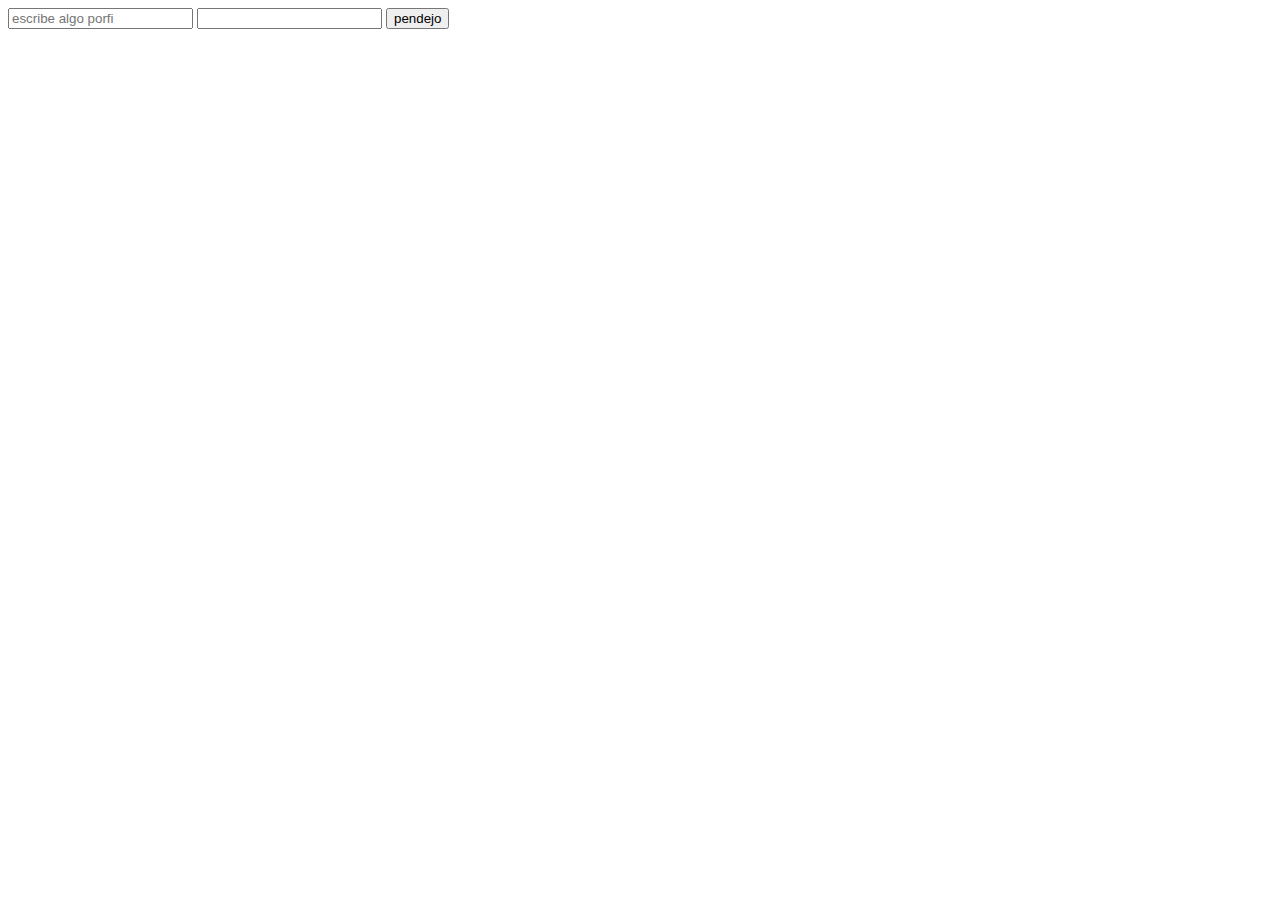
<file: region-del-pacifico-nicaragua/archivos html/forms.html>
<!DOCTYPE html>
<html lang="en">
<head>
    <meta charset="UTF-8">
    <meta name="viewport" content="width=device-width, initial-scale=1.0">
    <title>Document</title>
</head>
<body>
    <form>
        <input type="text" placeholder="escribe algo porfi">
        <input type="email" required>
        <input type="submit" value="pendejo">
    </form>
</body>
</html>
</file>
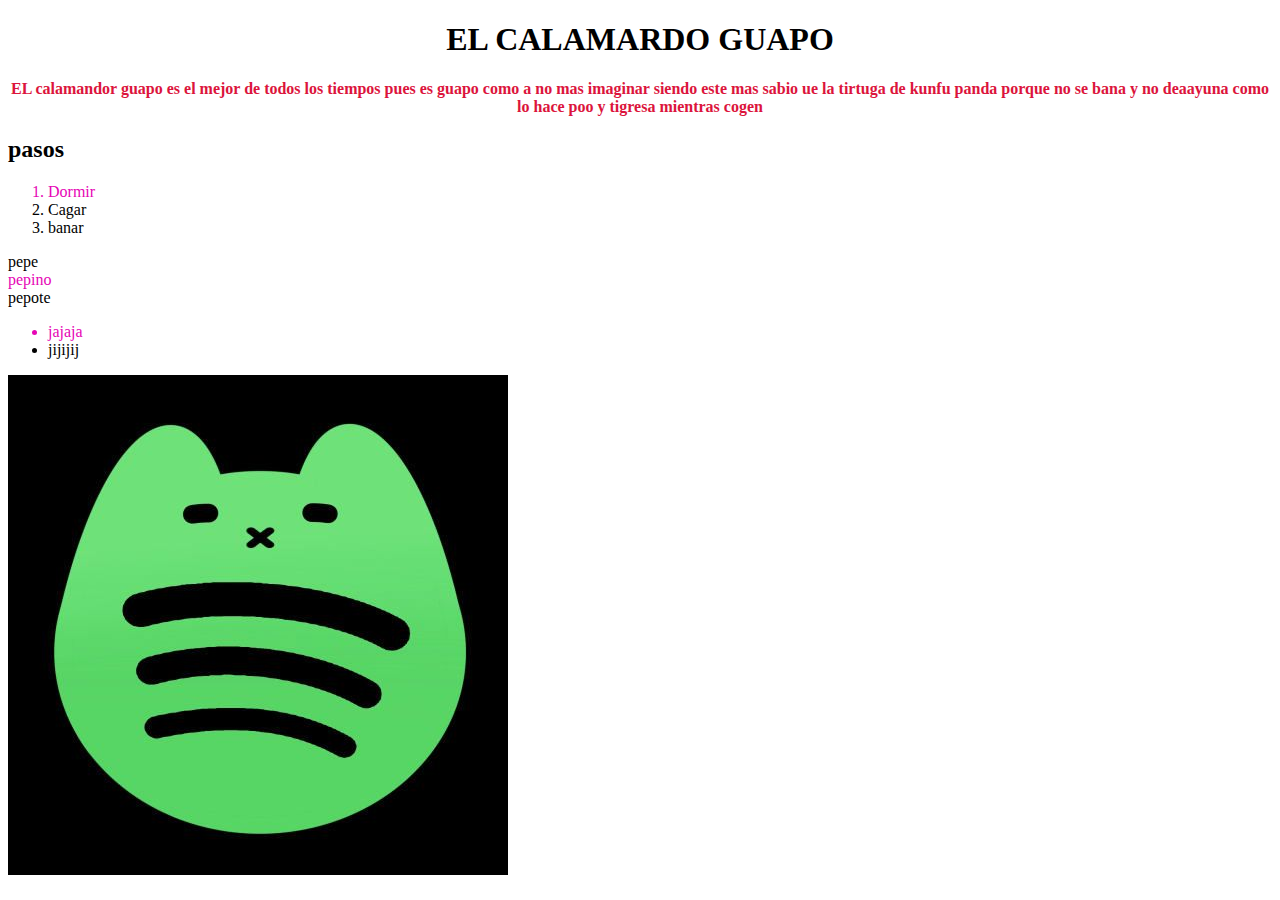
<file: region-del-pacifico-nicaragua/archivos html/lista.html>
<!DOCTYPE html>
<html>
    <head>
        <title>calamardo</title>
        <link rel="stylesheet" href="../archivos css/style.css">
    </head>
    <body>
        <h1>EL CALAMARDO GUAPO</h1>
        <p>EL calamandor guapo es el mejor de todos los tiempos pues es guapo como a no mas imaginar siendo este mas sabio ue la tirtuga de kunfu panda porque no se bana y no deaayuna como lo hace poo y tigresa  mientras cogen</p>
        <h2>pasos</h2>
        <ol>
            <li class="pepe">Dormir</li>
            <li>Cagar</li>
            <li>banar</li>
        </ol>
        <dl>
            <li>pepe</li>
            <li class="pepe">pepino</li>
            <li>pepote</li>
        </dl>
        <ul>
            <li class="pepe">jajaja</li>
            <li>jijijij</li>
        </ul>
        <img src="../Imagenes/berrymish.jpeg" alt="gatito uwu" title="uwu">
    </body>
</html>
</file>
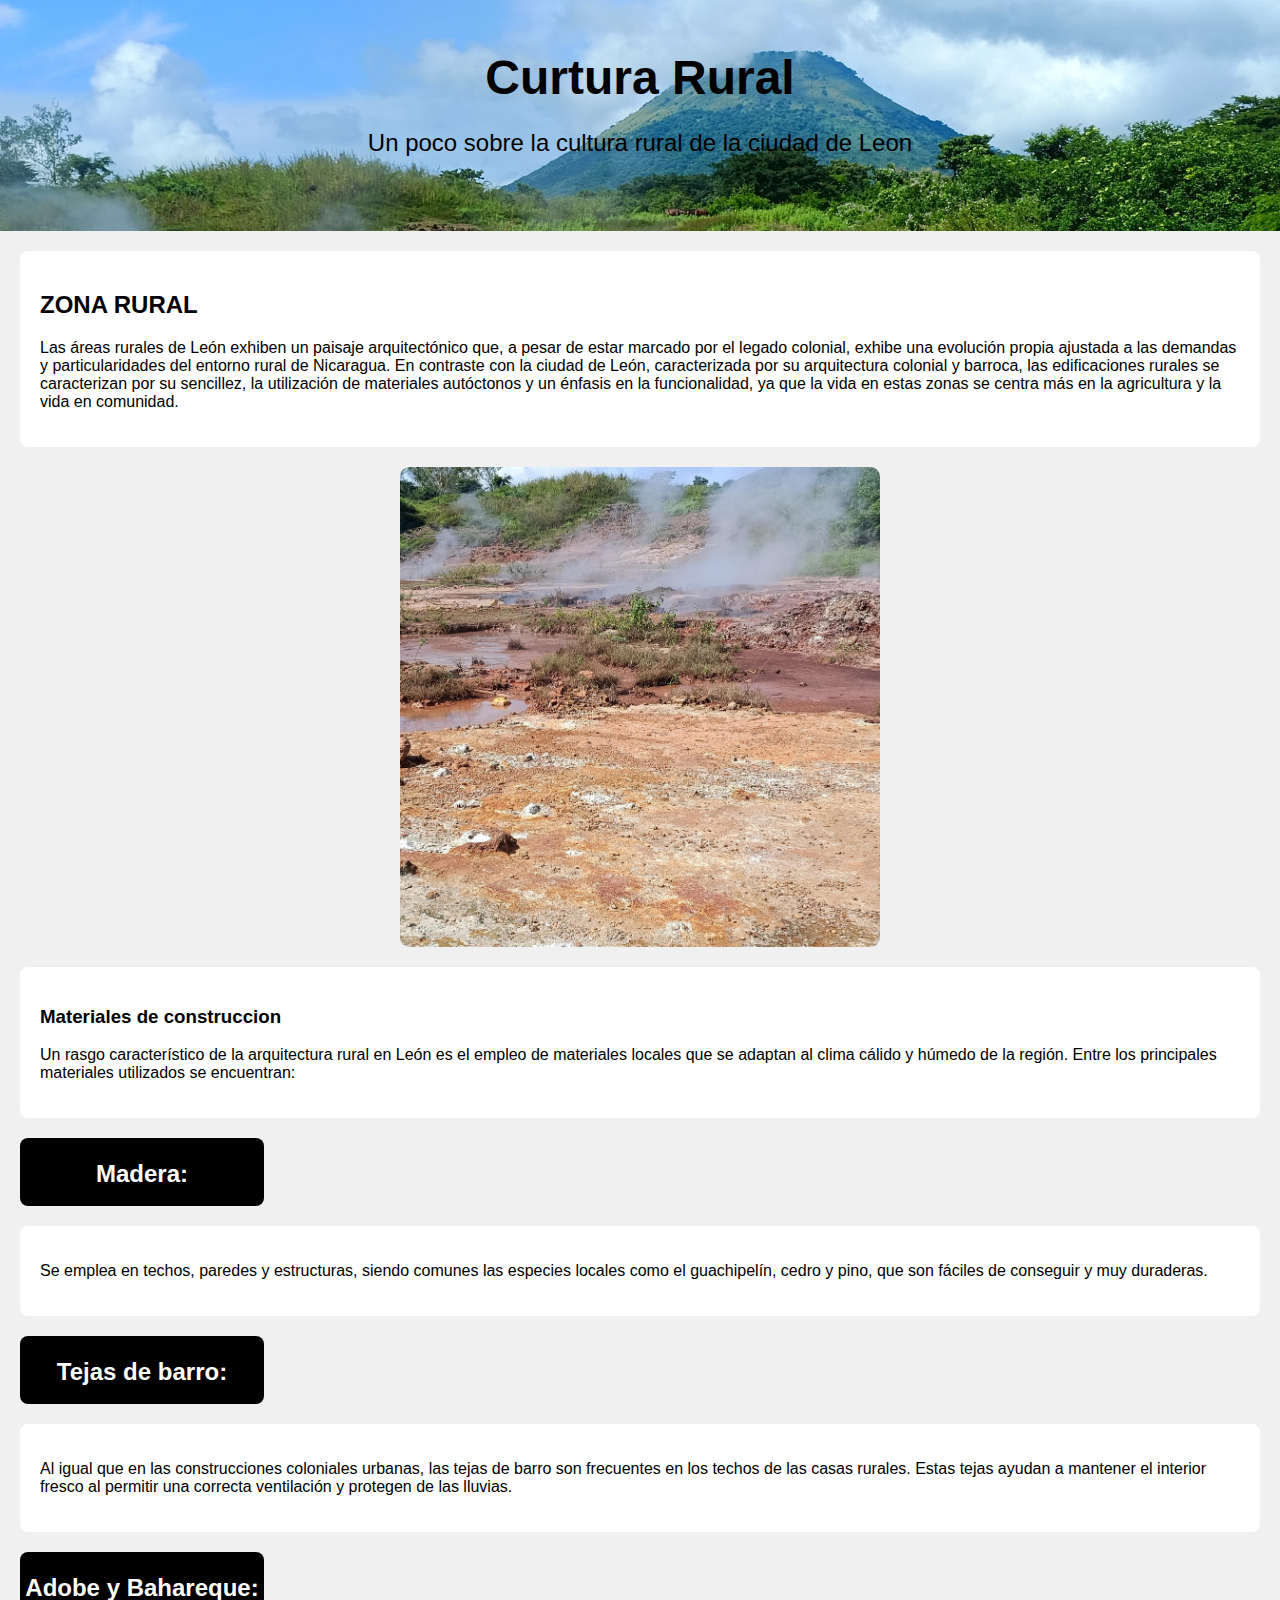
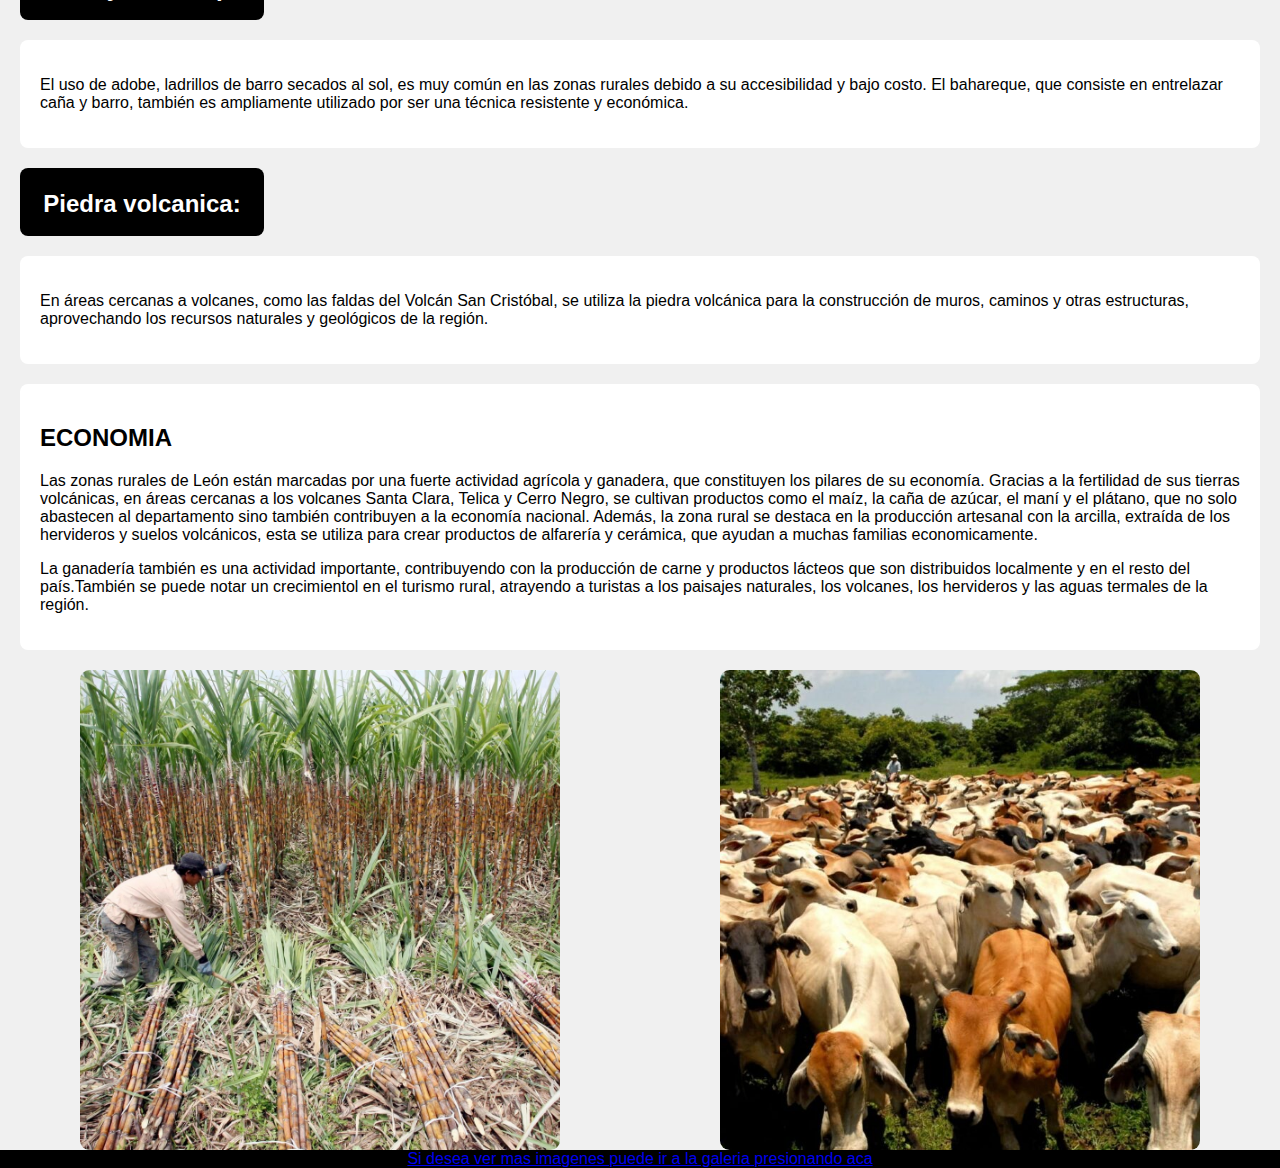
<file: region-del-pacifico-nicaragua/Archivos principales/htmlcodes/culturarural.html>
<!DOCTYPE html>
<head>
    <title>Cultura Rural</title>
    <link rel="stylesheet" href="../csscodes/styleculturarural.css">
</head>
<body>
    <header>
        <h1>Curtura Rural</h1>
        <p>Un poco sobre la cultura rural de la ciudad de Leon</p>
    </header>
    <section >
        <h2>ZONA RURAL</h2>
        <p>Las áreas rurales de León exhiben un paisaje arquitectónico que, a pesar de estar marcado por el legado colonial, exhibe una evolución propia ajustada a las demandas y particularidades del entorno rural de Nicaragua. En contraste con la ciudad de León, caracterizada por su arquitectura colonial y barroca, las edificaciones rurales se caracterizan por su sencillez, la utilización de materiales autóctonos y un énfasis en la funcionalidad, ya que la vida en estas zonas se centra más en la agricultura y la vida en comunidad.  </p>
    </section>
    <img src="../../Imagenes/leon-rural-02.jpg" alt="zonas rurales leon nicaragua">
    <section >
        <h3>Materiales de construccion</h3>
        <p>Un rasgo característico de la arquitectura rural en León es el empleo de materiales locales que se adaptan al clima cálido y húmedo de la región. Entre los principales materiales utilizados se encuentran: </p>
    </section>
    <div class="sub"><h2>Madera:</h2></div>
    <div class="materiales">
        <p>Se emplea en techos, paredes y estructuras, siendo comunes las especies locales como el guachipelín, cedro y pino, que son fáciles de conseguir y muy duraderas.
            
        </p>
    </div>
    <div class="sub"><h2>Tejas de barro:</h2></div>
    <div class="materiales">
        <p>Al igual que en las construcciones coloniales urbanas, las tejas de barro son frecuentes en los techos de las casas rurales. Estas tejas ayudan a mantener el interior fresco al permitir una correcta ventilación y protegen de las lluvias.

        </p>
    </div>
    <div class="sub"><h2>Adobe y Bahareque:</h2></div>
    <div class="materiales">
        <p>El uso de adobe, ladrillos de barro secados al sol, es muy común en las zonas rurales debido a su accesibilidad y bajo costo. El bahareque, que consiste en entrelazar caña y barro, también es ampliamente utilizado por ser una técnica resistente y económica.

        </p>
    </div>
    <div class="sub"><h2>Piedra volcanica:</h2></div>
    <div class="materiales">
        <p>En áreas cercanas a volcanes, como las faldas del Volcán San Cristóbal, se utiliza la piedra volcánica para la construcción de muros, caminos y otras estructuras, aprovechando los recursos naturales y geológicos de la región.

        </p>
    </div>
    <section >
        <h2>ECONOMIA</h2>
        <p>Las zonas rurales de León están marcadas por una fuerte actividad agrícola y ganadera, que constituyen los pilares de su economía. Gracias a la fertilidad de sus tierras volcánicas, en áreas cercanas a los volcanes Santa Clara, Telica y Cerro Negro, se cultivan productos como el maíz, la caña de azúcar, el maní y el plátano, que no solo abastecen al departamento sino también contribuyen a la economía nacional. Además, la zona rural se destaca en la producción artesanal con la arcilla, extraída de los hervideros y suelos volcánicos, esta se utiliza para crear productos de alfarería y cerámica, que ayudan a muchas familias economicamente. 

        </p>
        <p>La ganadería también es una actividad importante, contribuyendo con la producción de carne y productos lácteos que son distribuidos localmente y en el resto del país.También se puede notar un crecimientol en el turismo rural, atrayendo a turistas a los paisajes naturales, los volcanes, los hervideros y las aguas termales de la región. 

        </p>
    </section>
    <div class="imagenes-zonas-rurales">
        <img src="../../Imagenes/leon-rural-01.jpg" alt="zonas rurales leon nicaragua">
        <img src="../../Imagenes/leon-rural-03.jpg" alt="zonas rurales leon nicaragua">
    </div>
    <div class="sugerencia-ir-a-galeria">
        <a href="galeria.html">Si desea ver mas imagenes puede ir a la galeria presionando aca</a>
    </div>
</body>
</html>
</file>
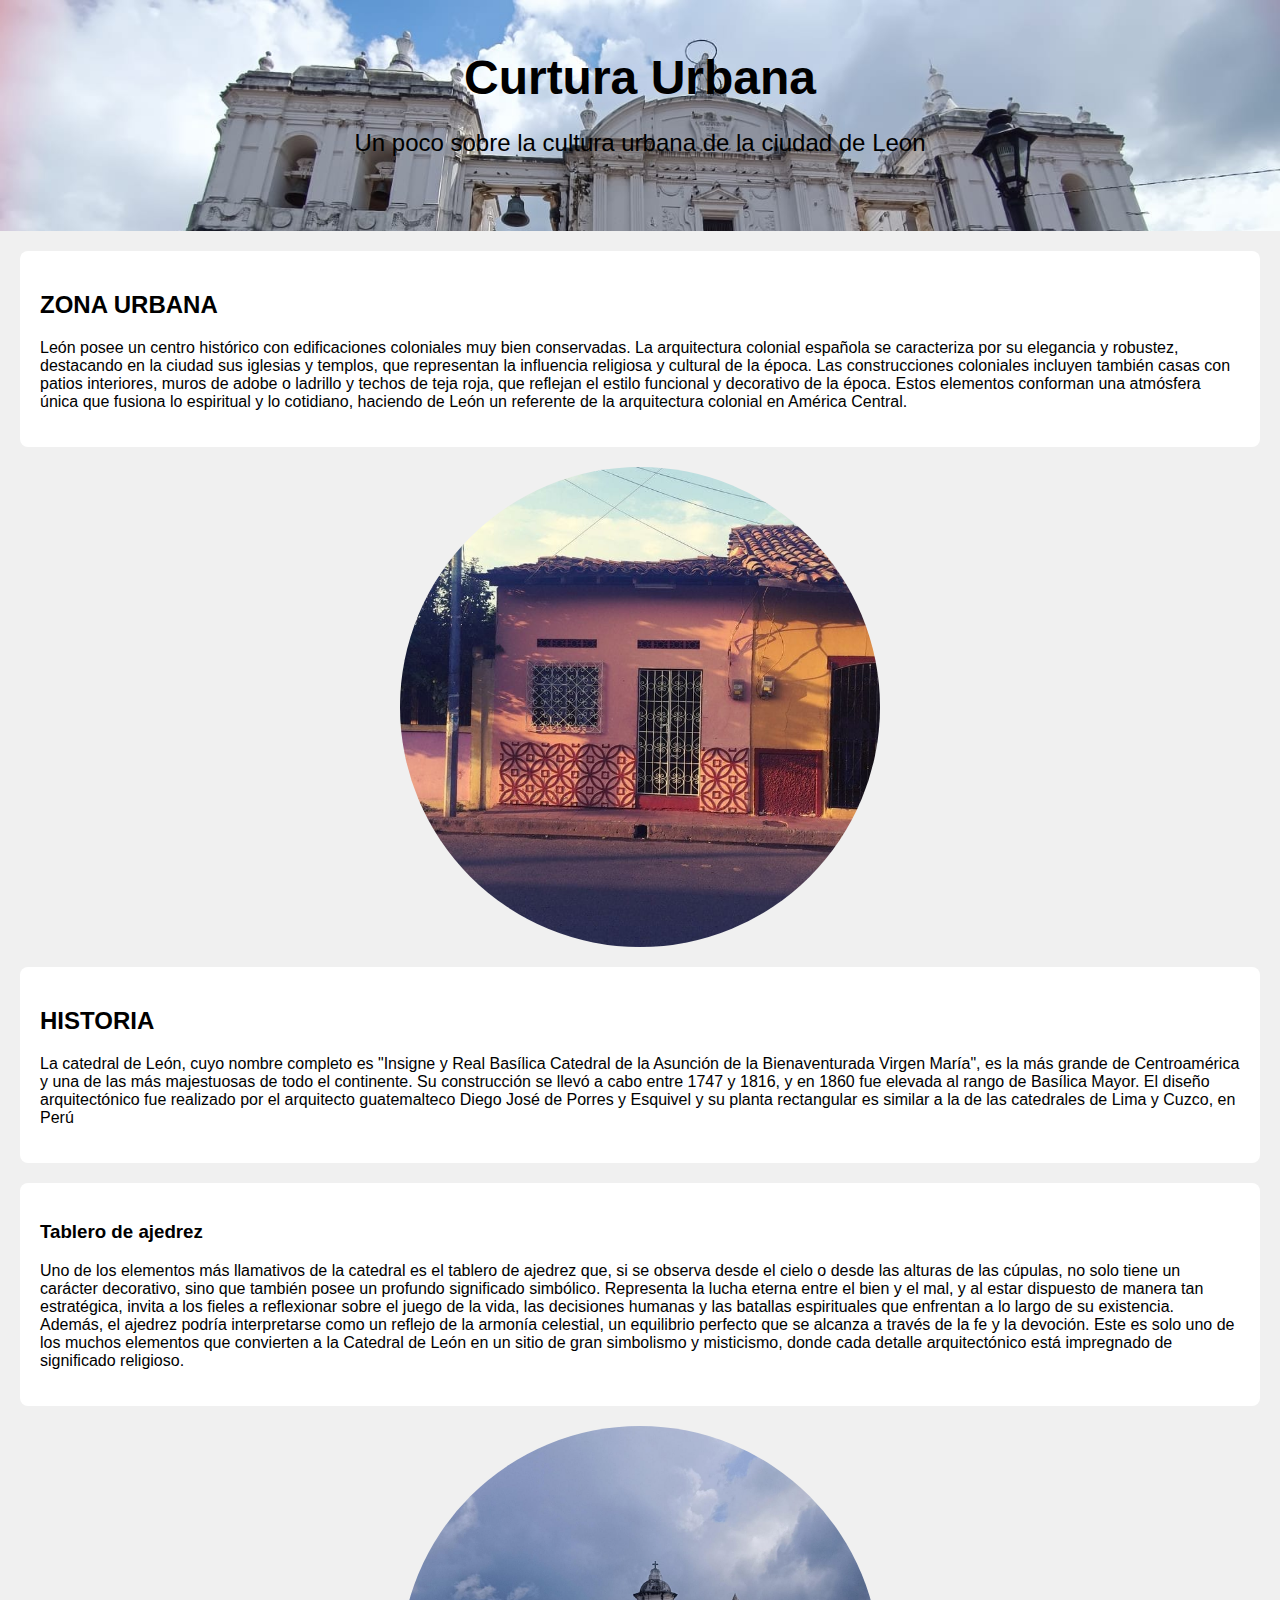
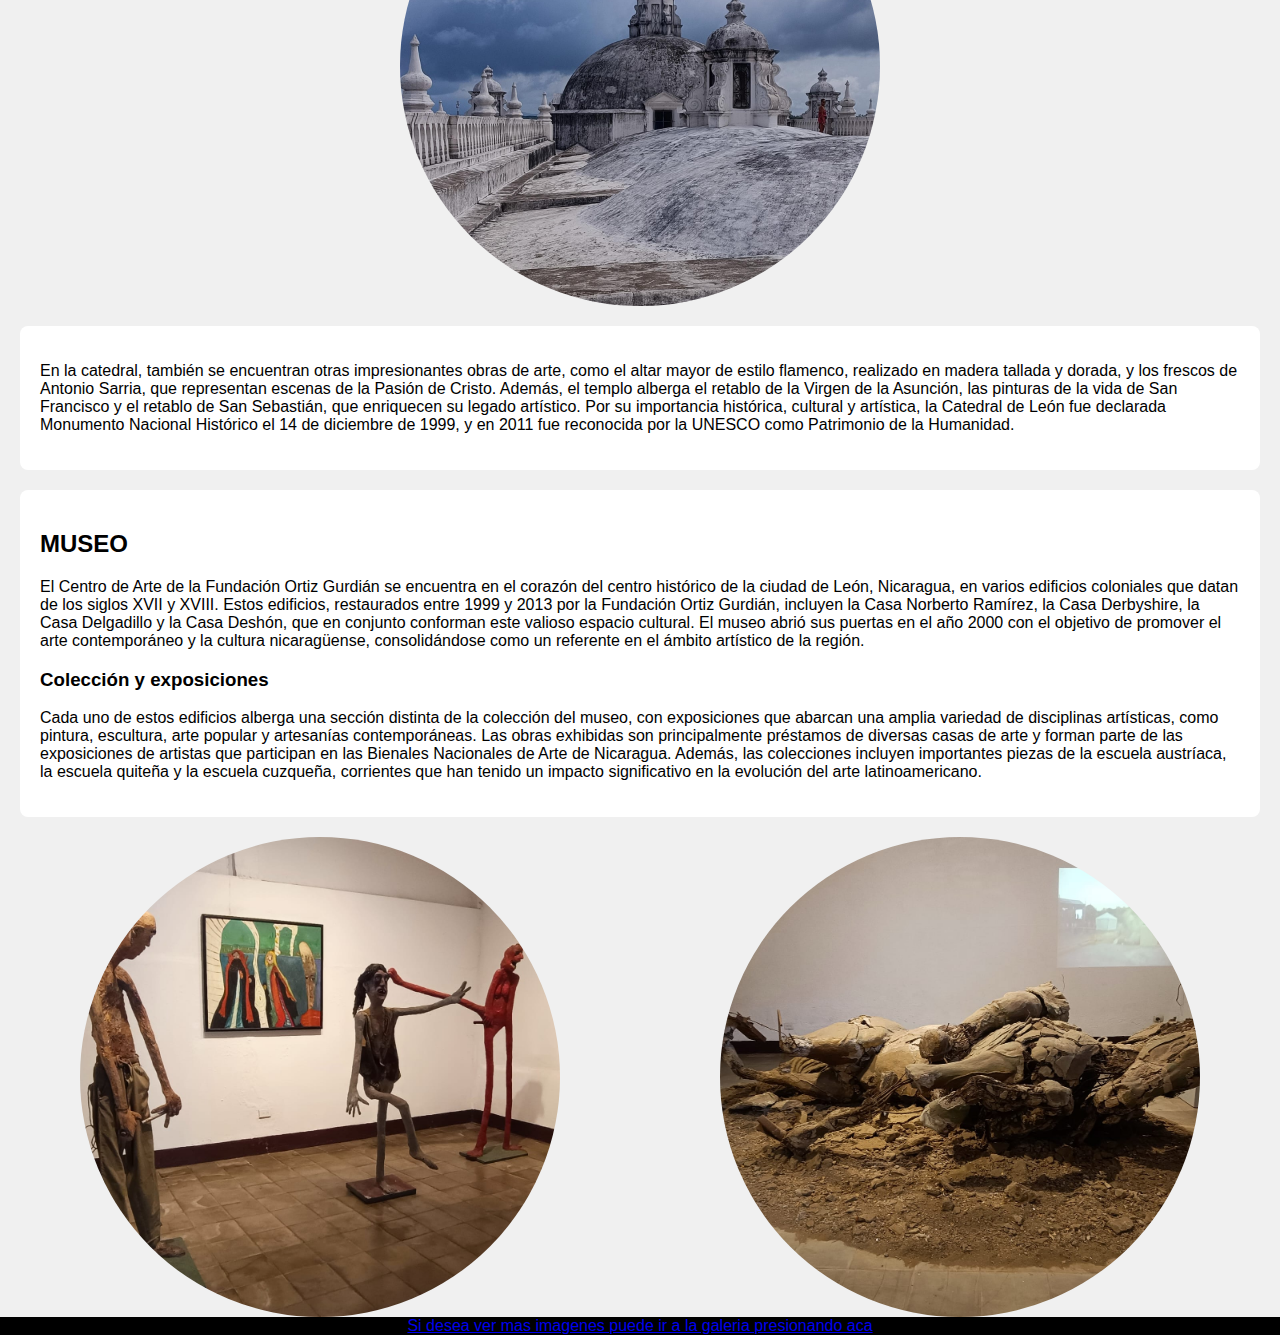
<file: region-del-pacifico-nicaragua/Archivos principales/htmlcodes/culturaurbana.html>
<!DOCTYPE html>
<head>
    <title>Cultura Urbana</title>
    <link rel="stylesheet" href="../csscodes/styleculturaurbana.css">
</head>
<body>
    <header>
        <h1>Curtura Urbana</h1>
        <p>Un poco sobre la cultura urbana de la ciudad de Leon</p>
    </header>
    <section >
        <h2>ZONA URBANA</h2>
        <p>León posee un centro histórico con edificaciones coloniales muy bien conservadas. La arquitectura colonial española se caracteriza por su elegancia y robustez, destacando en la ciudad sus iglesias y templos, que representan la influencia religiosa y cultural de la época. Las construcciones coloniales incluyen también casas con patios interiores, muros de adobe o ladrillo y techos de teja roja, que reflejan el estilo funcional y decorativo de la época. Estos elementos conforman una atmósfera única que fusiona lo espiritual y lo cotidiano, haciendo de León un referente de la arquitectura colonial en América Central.</p>
    </section>
    <img src="../../Imagenes/casa-urbana-leon-01.jpg" alt="casa urbaa de leon nicaragua">
    <section >
        <h2>HISTORIA</h2>
        <p>La catedral de León, cuyo nombre completo es "Insigne y Real Basílica Catedral de la Asunción de la Bienaventurada Virgen María", es la más grande de Centroamérica y una de las más majestuosas de todo el continente. Su construcción se llevó a cabo entre 1747 y 1816, y en 1860 fue elevada al rango de Basílica Mayor. 

            El diseño arquitectónico fue realizado por el arquitecto guatemalteco Diego José de Porres y Esquivel y su planta rectangular es similar a la de las catedrales de Lima y Cuzco, en Perú
        </p>
    </section>
    <section >
        <h3>Tablero de ajedrez</h3>
        <p>Uno de los elementos más llamativos de la catedral es el tablero de ajedrez que, si se observa desde el cielo o desde las alturas de las cúpulas, no solo tiene un carácter decorativo, sino que también posee un profundo significado simbólico. Representa la lucha eterna entre el bien y el mal, y al estar dispuesto de manera tan estratégica, invita a los fieles a reflexionar sobre el juego de la vida, las decisiones humanas y las batallas espirituales que enfrentan a lo largo de su existencia. 

            Además, el ajedrez podría interpretarse como un reflejo de la armonía celestial, un equilibrio perfecto que se alcanza a través de la fe y la devoción. Este es solo uno de los muchos elementos que convierten a la Catedral de León en un sitio de gran simbolismo y misticismo, donde cada detalle arquitectónico está impregnado de significado religioso. 
        </p>
    </section>
        <img src="../../Imagenes/construccion-catedral.jpg" alt="tablero de ajedrez representado en la catedral de leon nicaragua">
        <section >
            <p>En la catedral, también se encuentran otras impresionantes obras de arte, como el altar mayor de estilo flamenco, realizado en madera tallada y dorada, y los frescos de Antonio Sarria, que representan escenas de la Pasión de Cristo. Además, el templo alberga el retablo de la Virgen de la Asunción, las pinturas de la vida de San Francisco y el retablo de San Sebastián, que enriquecen su legado artístico. 

                Por su importancia histórica, cultural y artística, la Catedral de León fue declarada Monumento Nacional Histórico el 14 de diciembre de 1999, y en 2011 fue reconocida por la UNESCO como Patrimonio de la Humanidad. </p>
        </section>
    <section >
        <h2>MUSEO</h2>
        <p>El Centro de Arte de la Fundación Ortiz Gurdián se encuentra en el corazón del centro histórico de la ciudad de León, Nicaragua, en varios edificios coloniales que datan de los siglos XVII y XVIII. Estos edificios, restaurados entre 1999 y 2013 por la Fundación Ortiz Gurdián, incluyen la Casa Norberto Ramírez, la Casa Derbyshire, la Casa Delgadillo y la Casa Deshón, que en conjunto conforman este valioso espacio cultural. El museo abrió sus puertas en el año 2000 con el objetivo de promover el arte contemporáneo y la cultura nicaragüense, consolidándose como un referente en el ámbito artístico de la región. 

        </p>
        <h3>Colección y exposiciones</h3>
        <p>
            Cada uno de estos edificios alberga una sección distinta de la colección del museo, con exposiciones que abarcan una amplia variedad de disciplinas artísticas, como pintura, escultura, arte popular y artesanías contemporáneas. Las obras exhibidas son principalmente préstamos de diversas casas de arte y forman parte de las exposiciones de artistas que participan en las Bienales Nacionales de Arte de Nicaragua. Además, las colecciones incluyen importantes piezas de la escuela austríaca, la escuela quiteña y la escuela cuzqueña, corrientes que han tenido un impacto significativo en la evolución del arte latinoamericano. 
        </p>
    </section>
    <div class="imagenes-finales-museo">
        <img src="../../Imagenes/museo-leon-01.jpg" alt="exhibiciones del museo">
        <img src="../../Imagenes/museo-leon-02.jpg" alt="exhibiciones del museo">
    </div>
    <div class="sugerencia-ir-a-galeria">
        <a href="galeria.html">Si desea ver mas imagenes puede ir a la galeria presionando aca</a>
    </div>
</body>
</html>
</file>
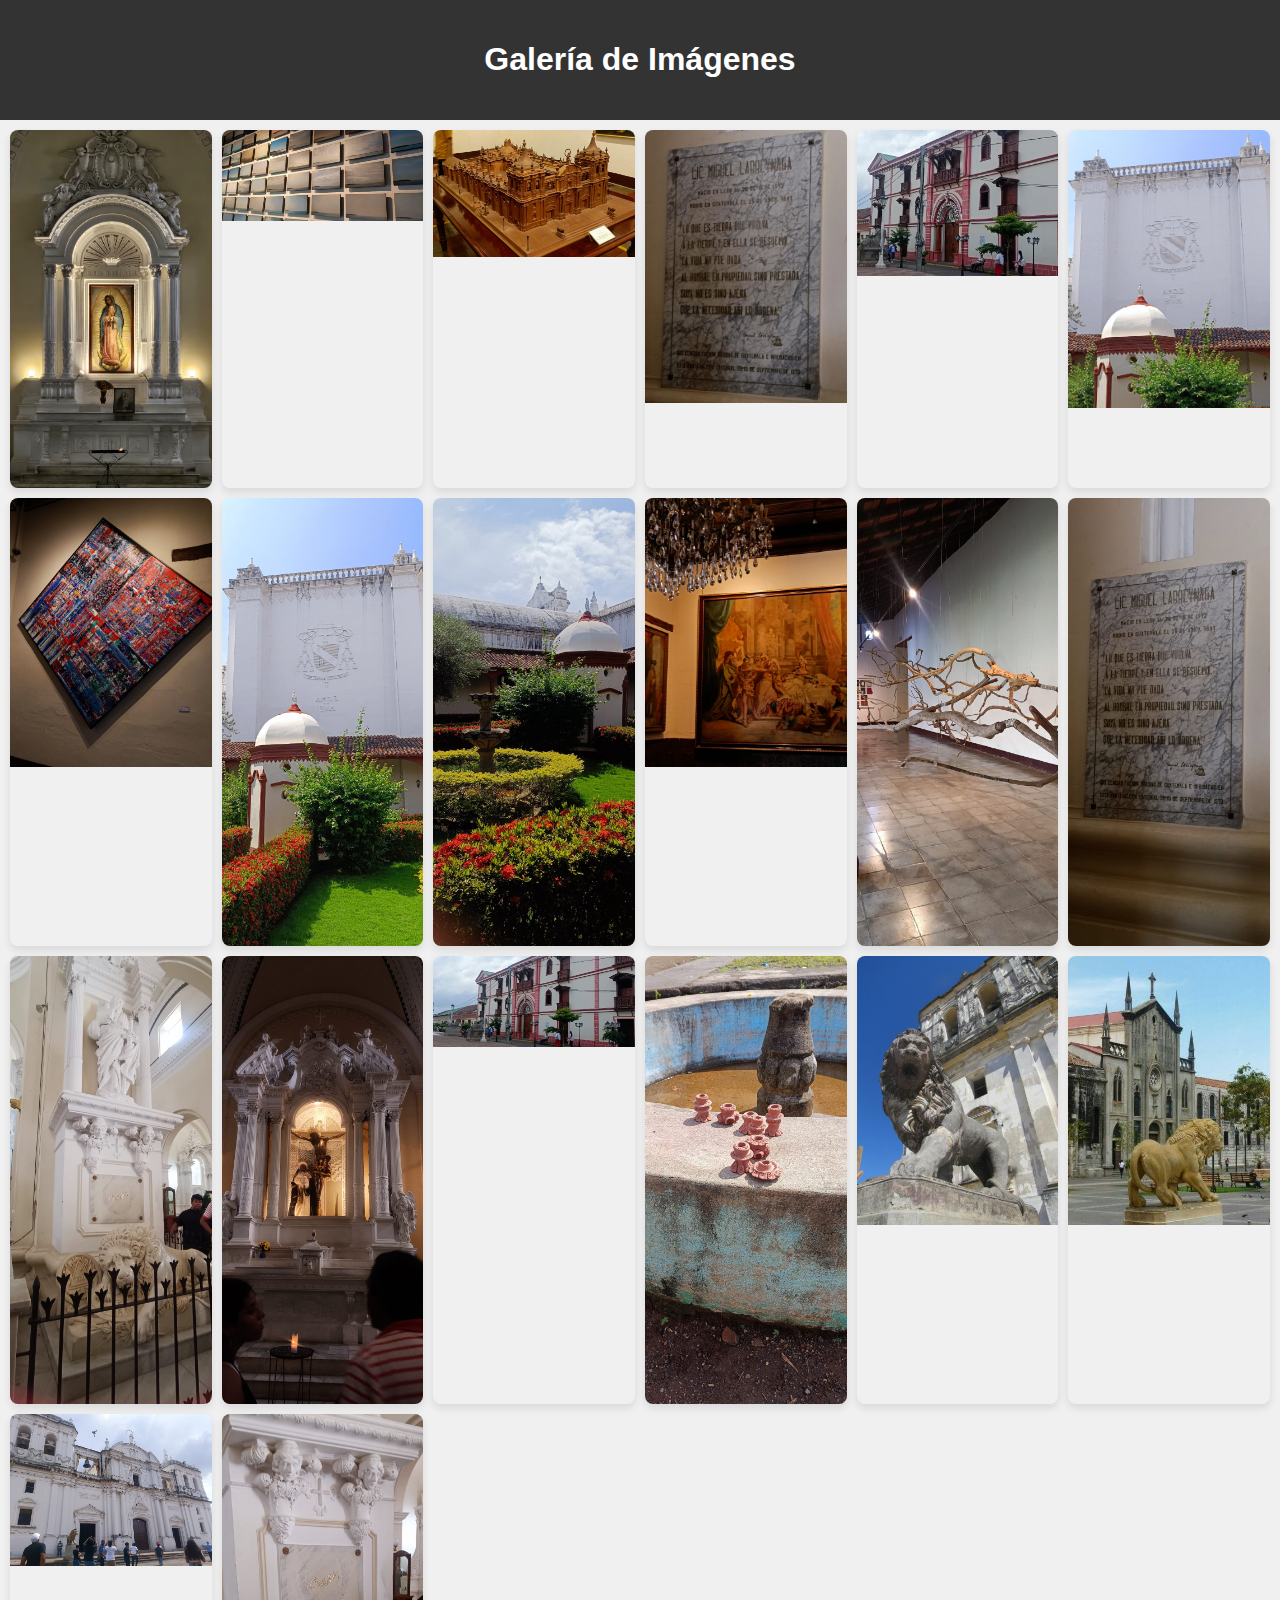
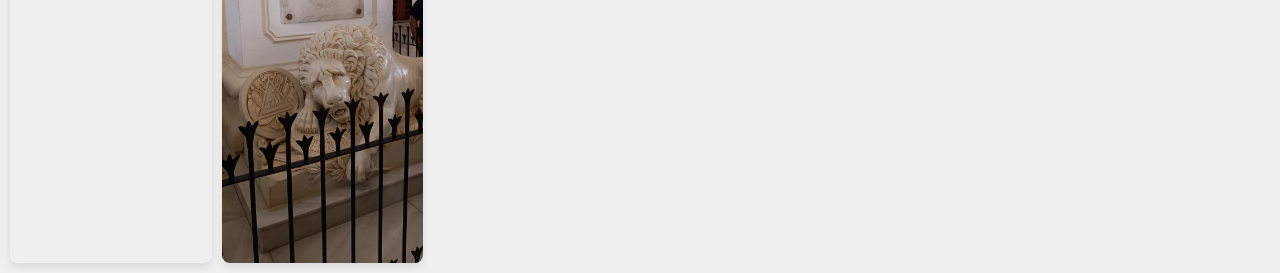
<file: region-del-pacifico-nicaragua/Archivos principales/htmlcodes/galeria.html>
<!DOCTYPE html>
<html lang="es">
<head>
    <meta charset="UTF-8">
    <meta name="viewport" content="width=device-width, initial-scale=1.0">
    <title>Galería de Imágenes</title>
    <link rel="stylesheet" href="../csscodes/stylesgalery.css">
</head>
<body>
    <header>
        <h1>Galería de Imágenes</h1>
    </header>
    <div class="gallery-container">
        <div class="gallery-item"><img src="../../Imagenes/imagenes-museo/IMG-20241110-WA0018.jpg" alt="Imagen 1"></div>
        <div class="gallery-item"><img src="../../Imagenes/imagenes-museo/IMG-20241110-WA0026.jpg" alt="Imagen 2"></div>
        <div class="gallery-item"><img src="../../Imagenes/imagenes-museo/IMG-20241110-WA0028.jpg" alt="Imagen 3"></div>
        <div class="gallery-item"><img src="../../Imagenes/imagenes-museo/IMG-20241110-WA0031.jpg" alt="Imagen 4"></div>
        <div class="gallery-item"><img src="../../Imagenes/imagenes-museo/IMG-20241110-WA0035.jpg" alt="Imagen 5"></div>
        <div class="gallery-item"><img src="../../Imagenes/imagenes-museo/IMG-20241110-WA0036.jpg" alt="Imagen 6"></div>
        <div class="gallery-item"><img src="../../Imagenes/imagenes-museo/IMG-20241111-WA0002.jpg" alt="Imagen 7"></div>
        <div class="gallery-item"><img src="../../Imagenes/imagenes-museo/IMG-20241111-WA0003.jpg" alt="Imagen 8"></div>
        <div class="gallery-item"><img src="../../Imagenes/imagenes-museo/IMG-20241111-WA0004.jpg" alt="Imagen 9"></div>
        <div class="gallery-item"><img src="../../Imagenes/imagenes-museo/IMG-20241111-WA0005.jpg" alt="Imagen 10"></div>
        <div class="gallery-item"><img src="../../Imagenes/imagenes-museo/IMG-20241111-WA0006.jpg" alt="Imagen 11"></div>
        <div class="gallery-item"><img src="../../Imagenes/imagenes-museo/IMG-20241111-WA0007.jpg" alt="Imagen 12"></div>
        <div class="gallery-item"><img src="../../Imagenes/imagenes-museo/IMG-20241111-WA0008.jpg" alt="Imagen 13"></div>
        <div class="gallery-item"><img src="../../Imagenes/imagenes-museo/IMG-20241111-WA0009.jpg" alt="Imagen 14"></div>
        <div class="gallery-item"><img src="../../Imagenes/imagenes-museo/IMG-20241111-WA0010.jpg" alt="Imagen 15"></div>
        <div class="gallery-item"><img src="../../Imagenes/imagenes-museo/IMG-20241111-WA0011.jpg" alt="Imagen 16"></div>
        <div class="gallery-item"><img src="../../Imagenes/imagenes-museo/IMG-20241111-WA0012.jpg" alt="Imagen 17"></div>
        <div class="gallery-item"><img src="../../Imagenes/imagenes-museo/IMG-20241111-WA0013.jpg" alt="Imagen 18"></div>
        <div class="gallery-item"><img src="../../Imagenes/imagenes-museo/IMG-20241111-WA0014.jpg" alt="Imagen 19"></div>
        <div class="gallery-item"><img src="../../Imagenes/imagenes-museo/IMG-20241111-WA0015.jpg" alt="Imagen 20"></div>
    </div>
</body>
</html>
</file>
<file: region-del-pacifico-nicaragua/archivos css/style.css>
p{
    color:crimson;
    font-weight: bold;
    text-align:center;
}
h1{
    text-align: center;
}
.pepe{
    color: rgb(230, 5, 181);
}
</file>
<file: region-del-pacifico-nicaragua/Archivos principales/csscodes/styleculturarural.css>
body {
    font-family: 'Arial', sans-serif;
    background-color: #f0f0f0;
    margin: 0;
    padding: 0;
}

nav {
    background-color: #333;
    color: white;
    padding: 10px;
    text-align: center;
}

img{
    width: 30rem;
    height: 30rem;
    display: block;
    margin: auto;
    border-radius: 2%;
    object-fit: cover;
}

nav ul {
    list-style-type: none;
    margin: 0;
    padding: 0;
}

nav ul li {
    display: inline;
    margin: 0 15px;
}

nav ul li a {
    color: white;
    text-decoration: none;
}

header {
    text-align: center;
    padding: 50px;
    background-image: url('../../Imagenes/encabezado-leon-rural.jpg');
    background-size: cover;
    color: black;
}

header h1 {
    color: black;
    font-size: 3em;
    margin: 0;
}

header p {
    font-size: 1.5em;
}

section {
    padding: 20px;
    margin: 20px;
    background-color: white;
    border-radius: 8px;
}

#menu {
    display: flex;
    justify-content: space-around;
}

.menu-item {
    text-align: center;
}

.menu-item img {
    width: 150px;
    height: 150px;
    border-radius: 50%;
    box-shadow: 0 4px 8px rgba(0, 0, 0, 0.1);
}

footer {
    text-align: center;
    padding: 20px;
    background-color: #333;
    color: white;
}
.imagenes-zonas-rurales{
    display: flex;
}
.sugerencia-ir-a-galeria{
    width: 100%;
    background-color: black;
    text-align: center;
    color: white;
}
.materiales{
    display: flex;
    padding: 20px;
    margin: 20px;
    background-color: white;
    border-radius: 8px;
}
.sub{
    text-align: center;
    width: 15rem;
    margin: 20px;
    color: white;
    padding: 2px;
    height: 4rem;
    background-color: black;
    border-radius: 8px;
}
</file>
<file: region-del-pacifico-nicaragua/Archivos principales/csscodes/styleculturaurbana.css>
body {
    font-family: 'Arial', sans-serif;
    background-color: #f0f0f0;
    margin: 0;
    padding: 0;
}

nav {
    background-color: #333;
    color: white;
    padding: 10px;
    text-align: center;
}

img{
    width: 30rem;
    height: 30rem;
    display: block;
    margin: auto;
    border-radius: 50%;
    object-fit: cover;
}

nav ul {
    list-style-type: none;
    margin: 0;
    padding: 0;
}

nav ul li {
    display: inline;
    margin: 0 15px;
}

nav ul li a {
    color: white;
    text-decoration: none;
}

header {
    text-align: center;
    padding: 50px;
    background-image: url('../../Imagenes/leon-catedral.jpg');
    background-size: cover;
    color: black;
}

header h1 {
    color: black;
    font-size: 3em;
    margin: 0;
}

header p {
    font-size: 1.5em;
}

section {
    padding: 20px;
    margin: 20px;
    background-color: white;
    border-radius: 8px;
}

#menu {
    display: flex;
    justify-content: space-around;
}

.menu-item {
    text-align: center;
}

.menu-item img {
    width: 150px;
    height: 150px;
    border-radius: 50%;
    box-shadow: 0 4px 8px rgba(0, 0, 0, 0.1);
}

footer {
    text-align: center;
    padding: 20px;
    background-color: #333;
    color: white;
}
.imagenes-finales-museo{
    display: flex;
}
.sugerencia-ir-a-galeria{
    width: 100%;
    background-color: black;
    text-align: center;
    color: white;
}
</file>
<file: region-del-pacifico-nicaragua/Archivos principales/csscodes/stylesgalery.css>
body {
    font-family: Arial, sans-serif;
    background-color: #f0f0f0;
    margin: 0;
    padding: 0;
}

header {
    text-align: center;
    padding: 20px;
    background-color: #333;
    color: white;
}

.gallery-container {
    display: grid;
    grid-template-columns: repeat(auto-fill, minmax(200px, 1fr));
    gap: 10px;
    padding: 10px;
}

.gallery-item {
    overflow: hidden;
    border-radius: 8px;
    box-shadow: 0 4px 8px rgba(0, 0, 0, 0.1);
    transition: transform 0.2s;
}

.gallery-item img {
    width: 100%;
    height: auto;
    display: block;
}

.gallery-item:hover {
    transform: scale(1.05);
}
</file>
